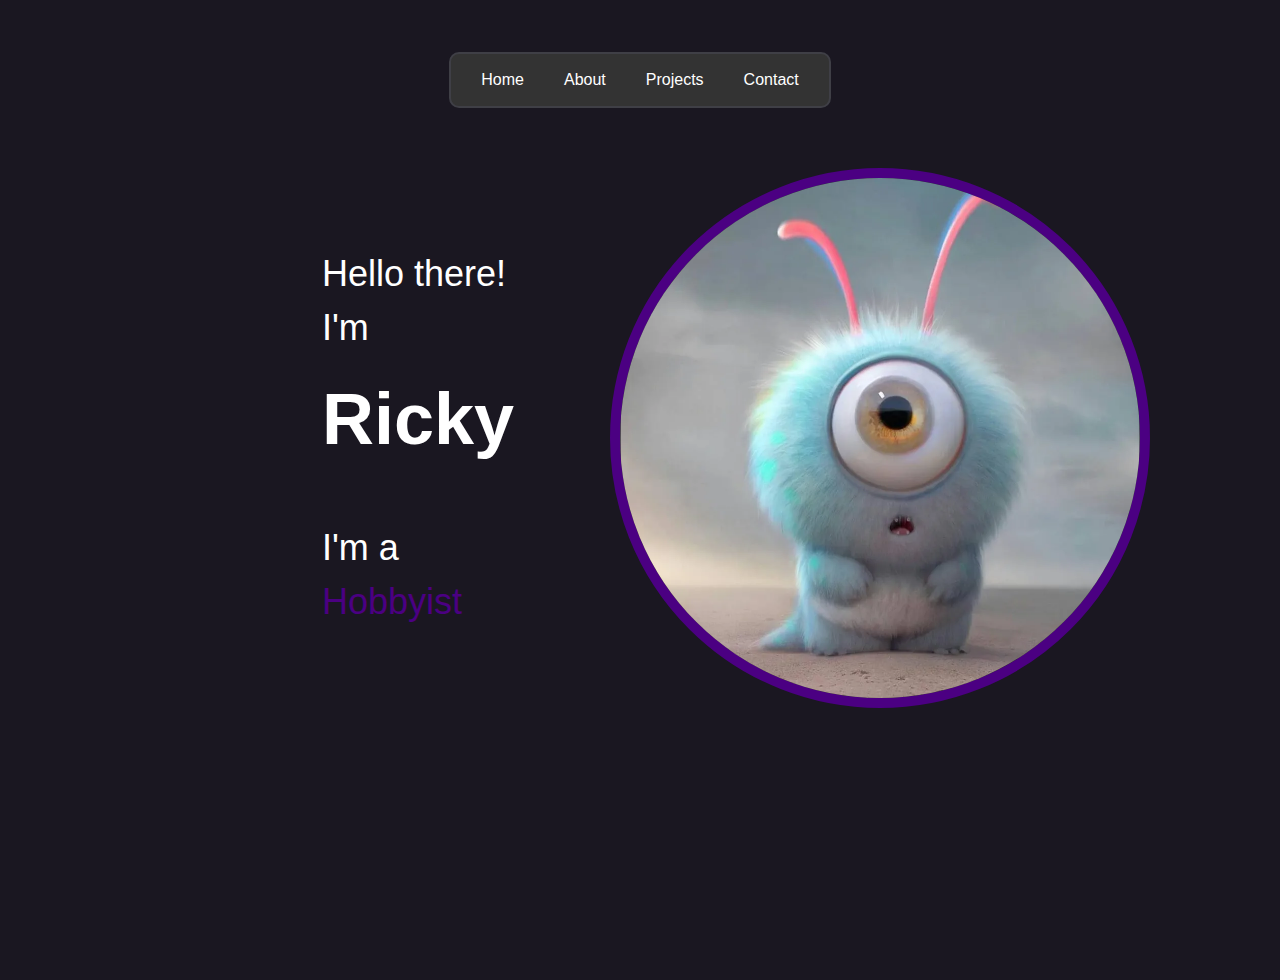
<file: index.html>
<!-- https://realzzy.xyz/ -->

<!DOCTYPE html>
<html lang="en">
<head>
    <meta charset="UTF-8">
    <meta name="viewport" content="width=device-width, initial-scale=1.0">
    <title>Ricky's Personal Site</title>
    <link rel="stylesheet" href="styles.css">
</head>
<body>
    <div class="navbar">
        <a href="#home">Home</a>
        <a href="#about">About</a>
        <a href="#projects">Projects</a>
        <a href="#contact">Contact</a>
    </div>
    <div class="container">
        <div class="text">
            <p>Hello there! I'm</p>
            <h1>Ricky</h1>
            <p id="role">I'm a <span id="typing"></span></p> <!-- Aggiunto elemento "typing" -->
        </div>
        <div class="content">
            <div class="profile-pic">
                <img src="pfp.png" alt="Ricky's Profile Picture">
            </div>
        </div>
    </div>

    <script src="script.js"></script>
</body>
</html>
</file>
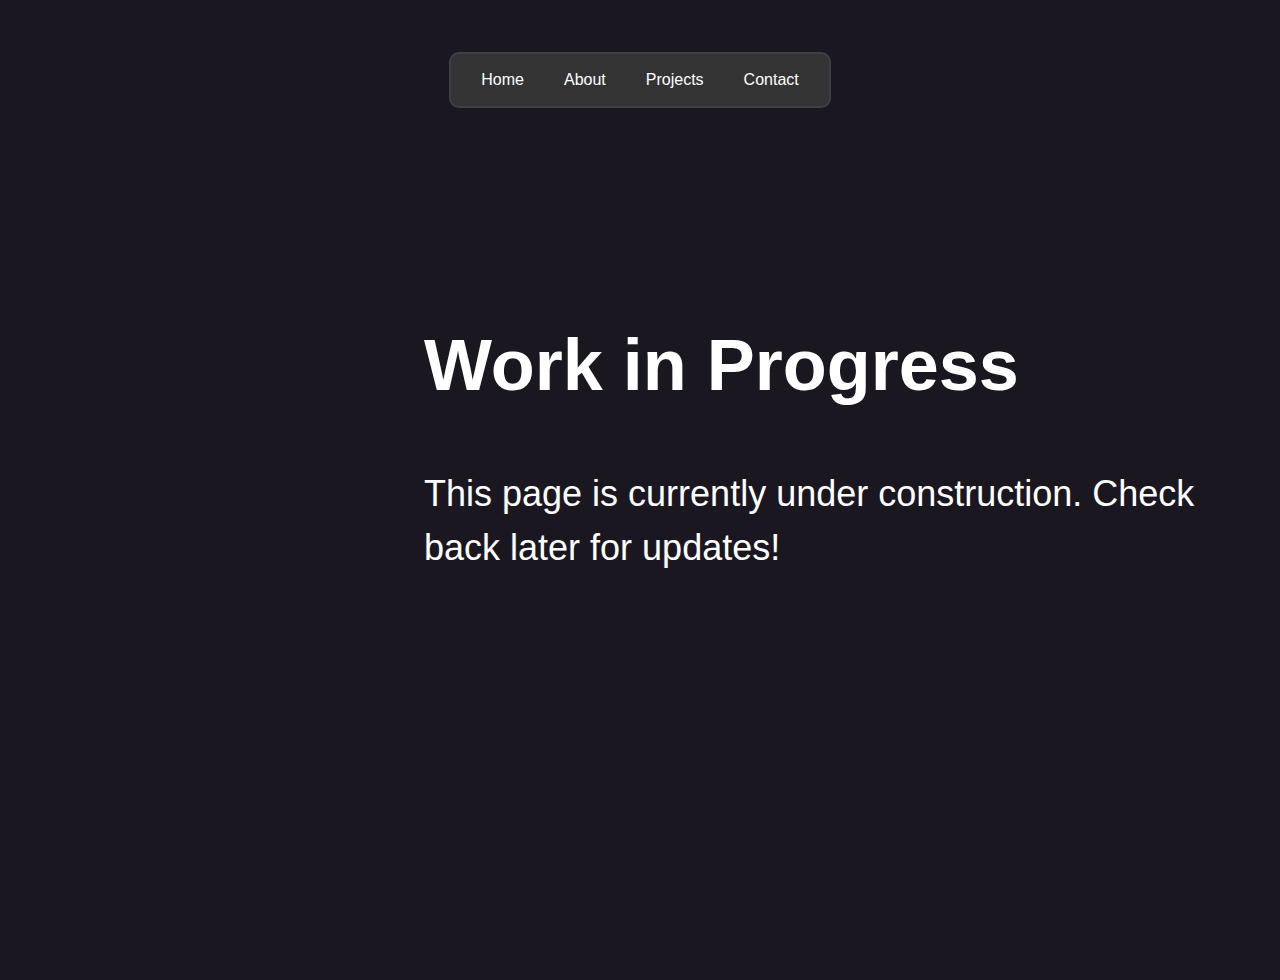
<file: about.html>
<!DOCTYPE html>
<html lang="en">
<head>
    <meta charset="UTF-8">
    <meta name="viewport" content="width=device-width, initial-scale=1.0">
    <title>Work in Progress</title>
    <link rel="stylesheet" href="styles.css">
    <link rel="preconnect" href="https://fonts.googleapis.com">
    <link rel="preconnect" href="https://fonts.gstatic.com" crossorigin>
    <link href="https://fonts.googleapis.com/css2?family=Space+Grotesk:wght@300..700&display=swap" rel="stylesheet">
</head>
<body>
    <div class="navbar">
        <a href="index.html">Home</a>
        <a href="about.html">About</a>
        <a href="projects.html">Projects</a>
        <a href="contact.html">Contact</a>
    </div>
    <div class="container">
        <div class="text">
            <h1>Work in Progress</h1>
            <p>This page is currently under construction. Check back later for updates!</p>
        </div>
    </div>
</body>
</html>
</file>
<file: styles.css>
* {
    scrollbar-width: thin;
    scrollbar-color: hsla(0, 0%, 78%, .5) transparent;
}

html {
    line-height: 1.5;
    -webkit-text-size-adjust: 100%;
    -moz-tab-size: 4;
    -o-tab-size: 4;
    tab-size: 4;
    font-family: ui-sans-serif, system-ui, -apple-system, BlinkMacSystemFont, Segoe UI, Roboto, Helvetica Neue, Arial, Noto Sans, sans-serif, Apple Color Emoji, Segoe UI Emoji, Segoe UI Symbol, Noto Color Emoji;
    font-feature-settings: normal;
    font-variation-settings: normal;
}

body {
    font-family: Arial, sans-serif;
    margin: 0;
    padding: 32px; /* Aggiunto padding */
    background-color: #1A1721;
    color: white;
}

.navbar {
    display: flex;
    justify-content: center;
    background-color: #333;
    border-radius: 10px;
    margin: 20px auto;
    width: fit-content;
    padding: 0 10px;
    border: 2px solid #3F3F46;
}

.navbar a {
    color: white;
    padding: 14px 20px;
    text-align: center;
    text-decoration: none;
    display: block;
}

.navbar a:hover {
    background-color: #575757;
    border-radius: 10px;
}

.container {
    display: flex;
    align-items: center;
    justify-content: center;
    height: calc(100vh - 80px);
    text-align: left;
}

.content {
    display: flex;
    align-items: center;
    padding-left: 96px;
}

.text {
    flex: 1;
    font-size: 24px;
    padding-left: 96px;
    margin-left: 100px;
    margin-bottom: 200px;
}

.text p {
    margin: 0;
    font-size: 1.5em;
    padding-left: 96px;
    margin-left: 100px;
}

.text h1 {
    font-size: 3em;
    margin-top: 10px;
    padding-left: 96px;
    margin-left: 100px;
}

.profile-pic {
    flex: 1;
    display: flex;
    justify-content: center;
    align-items: center;
}

.profile-pic img {
    border-radius: 50%;
    border: 10px solid #4B0082;
    width: 520px;
    height: 520px;
    margin-right: 200px;
    margin-bottom: 200px;
}
</file>
